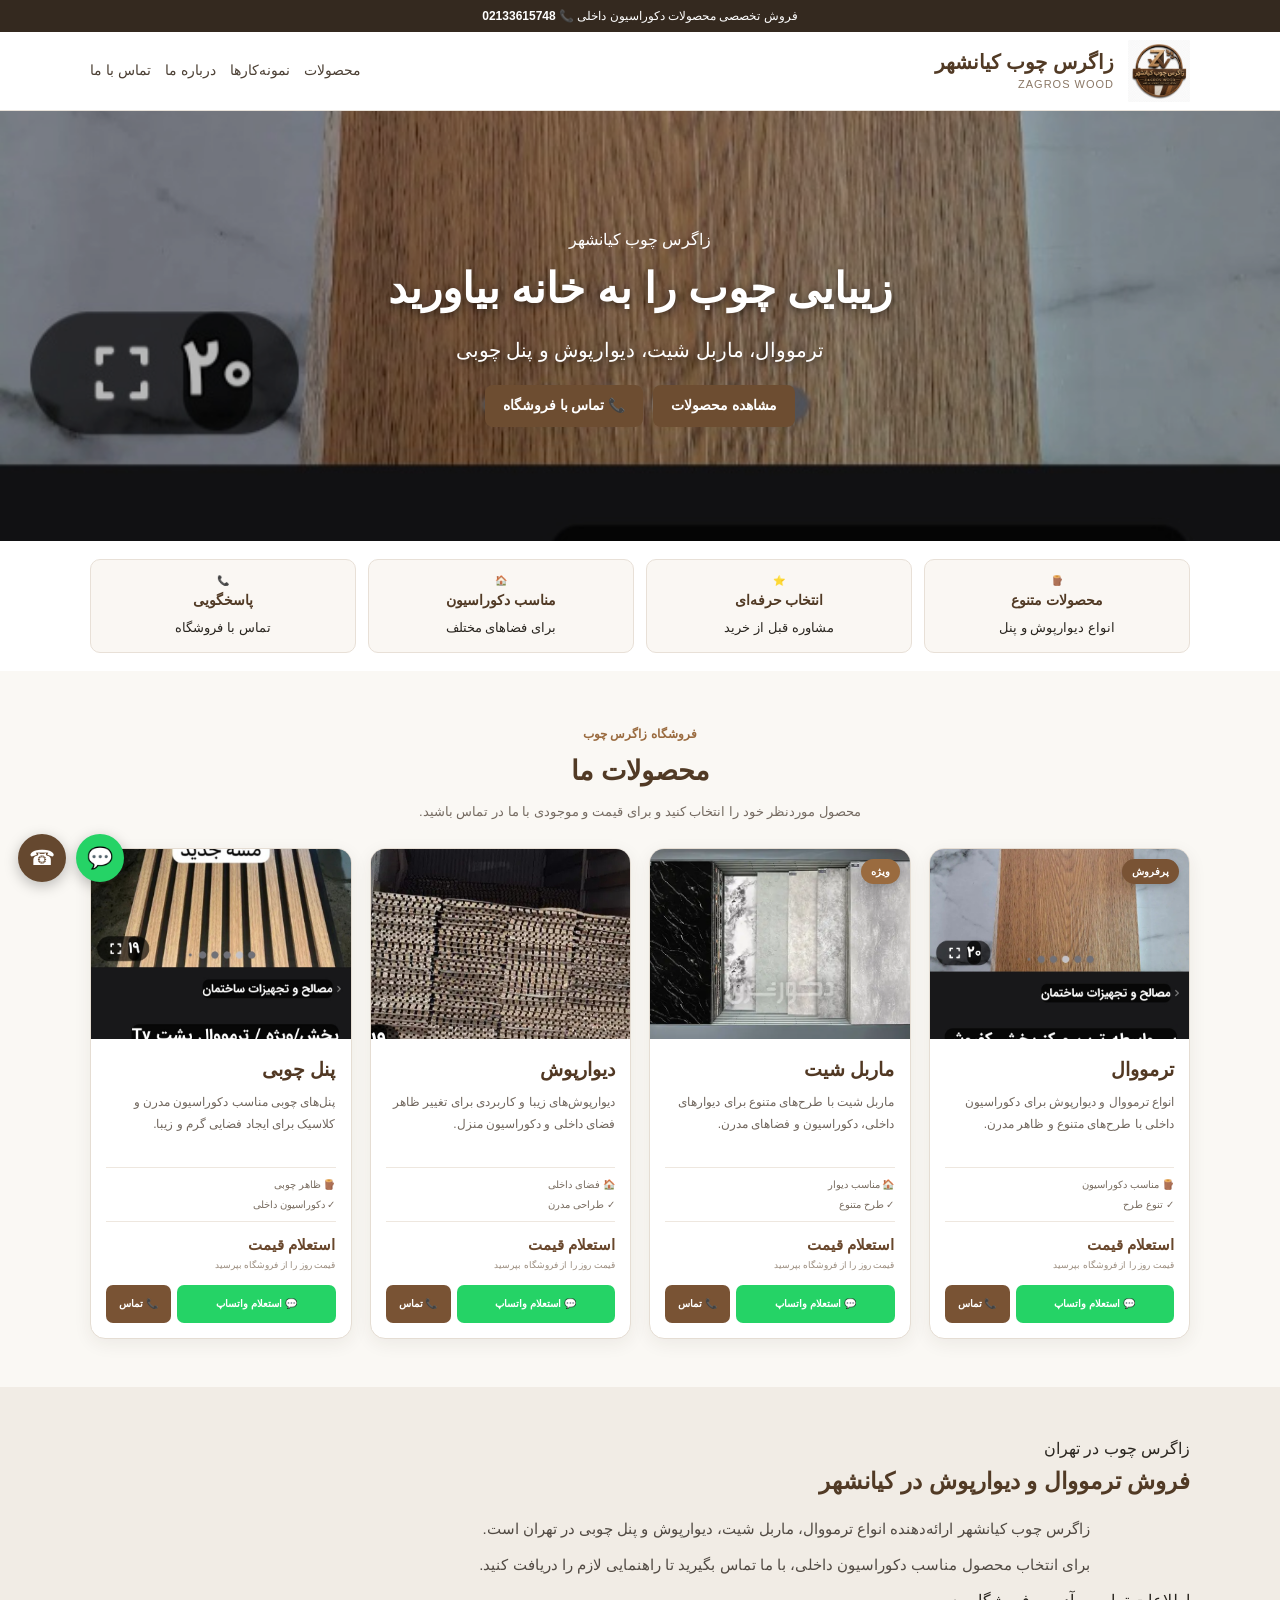
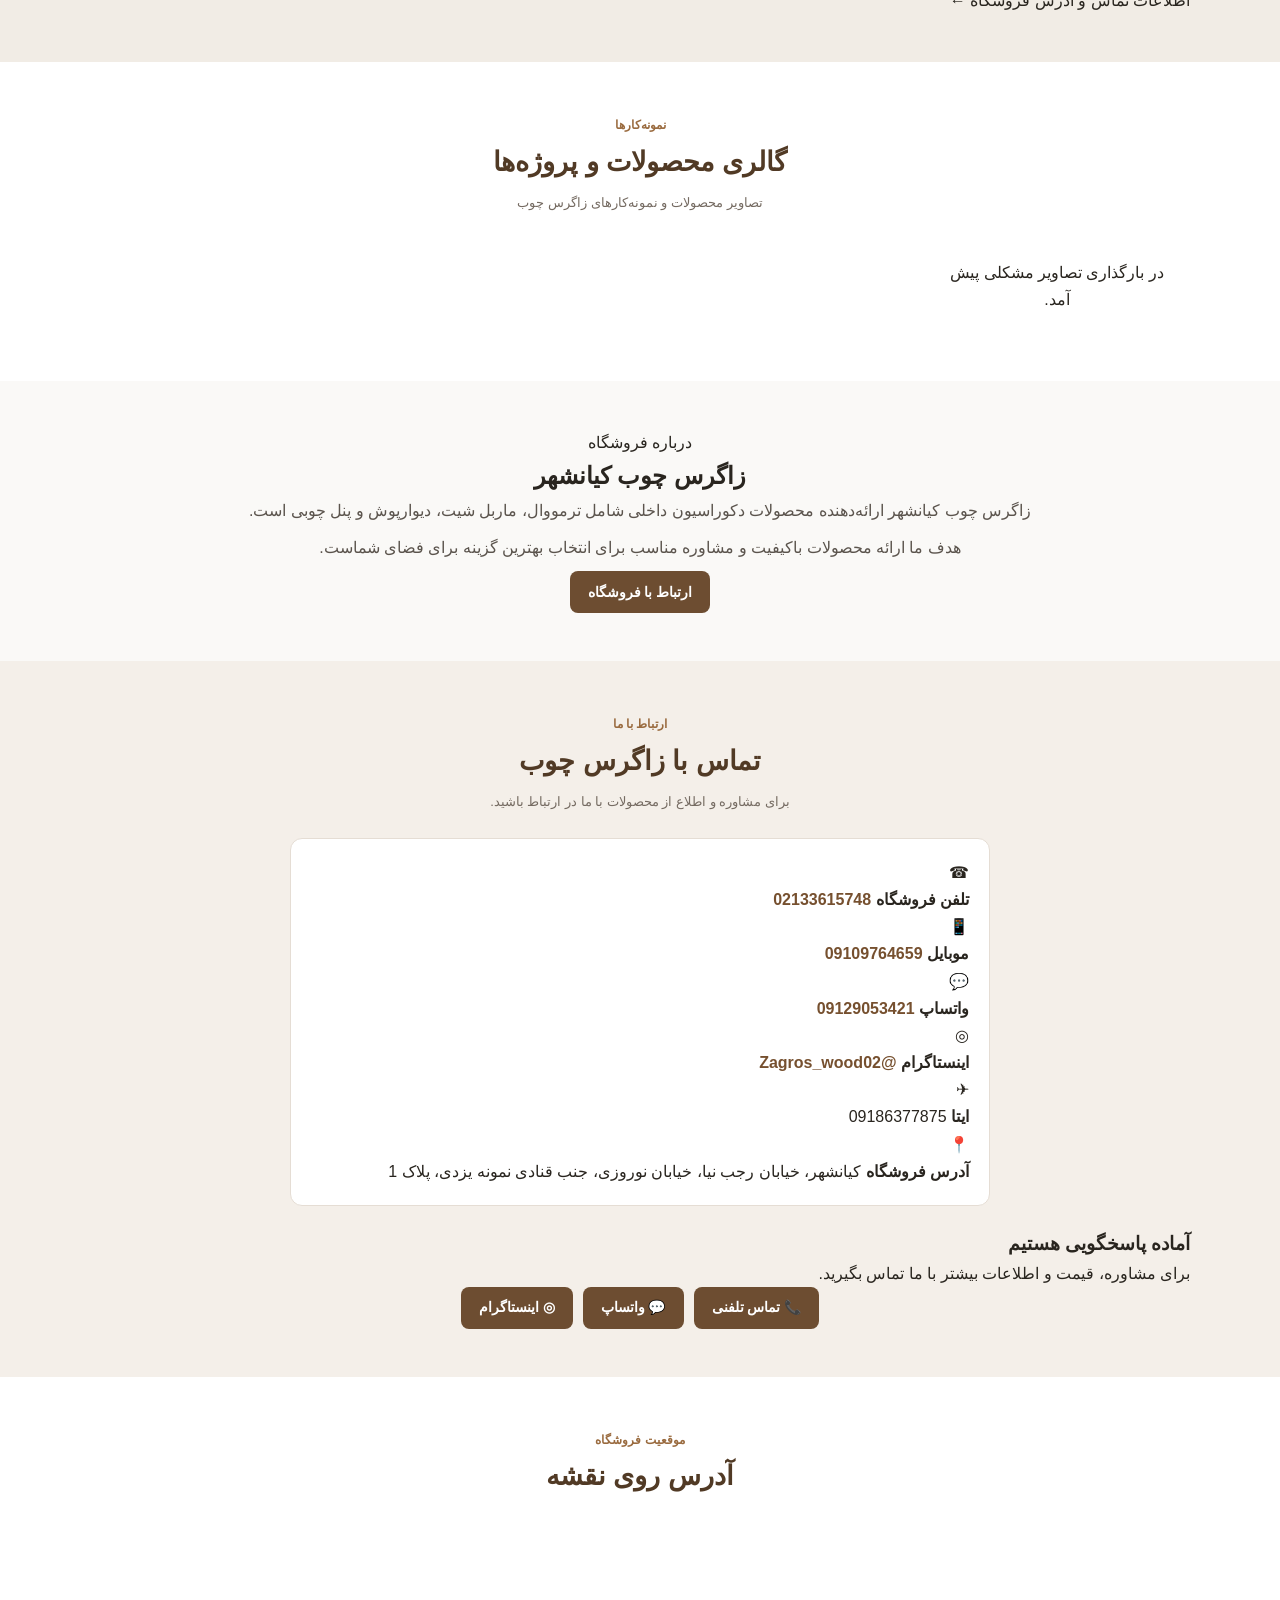
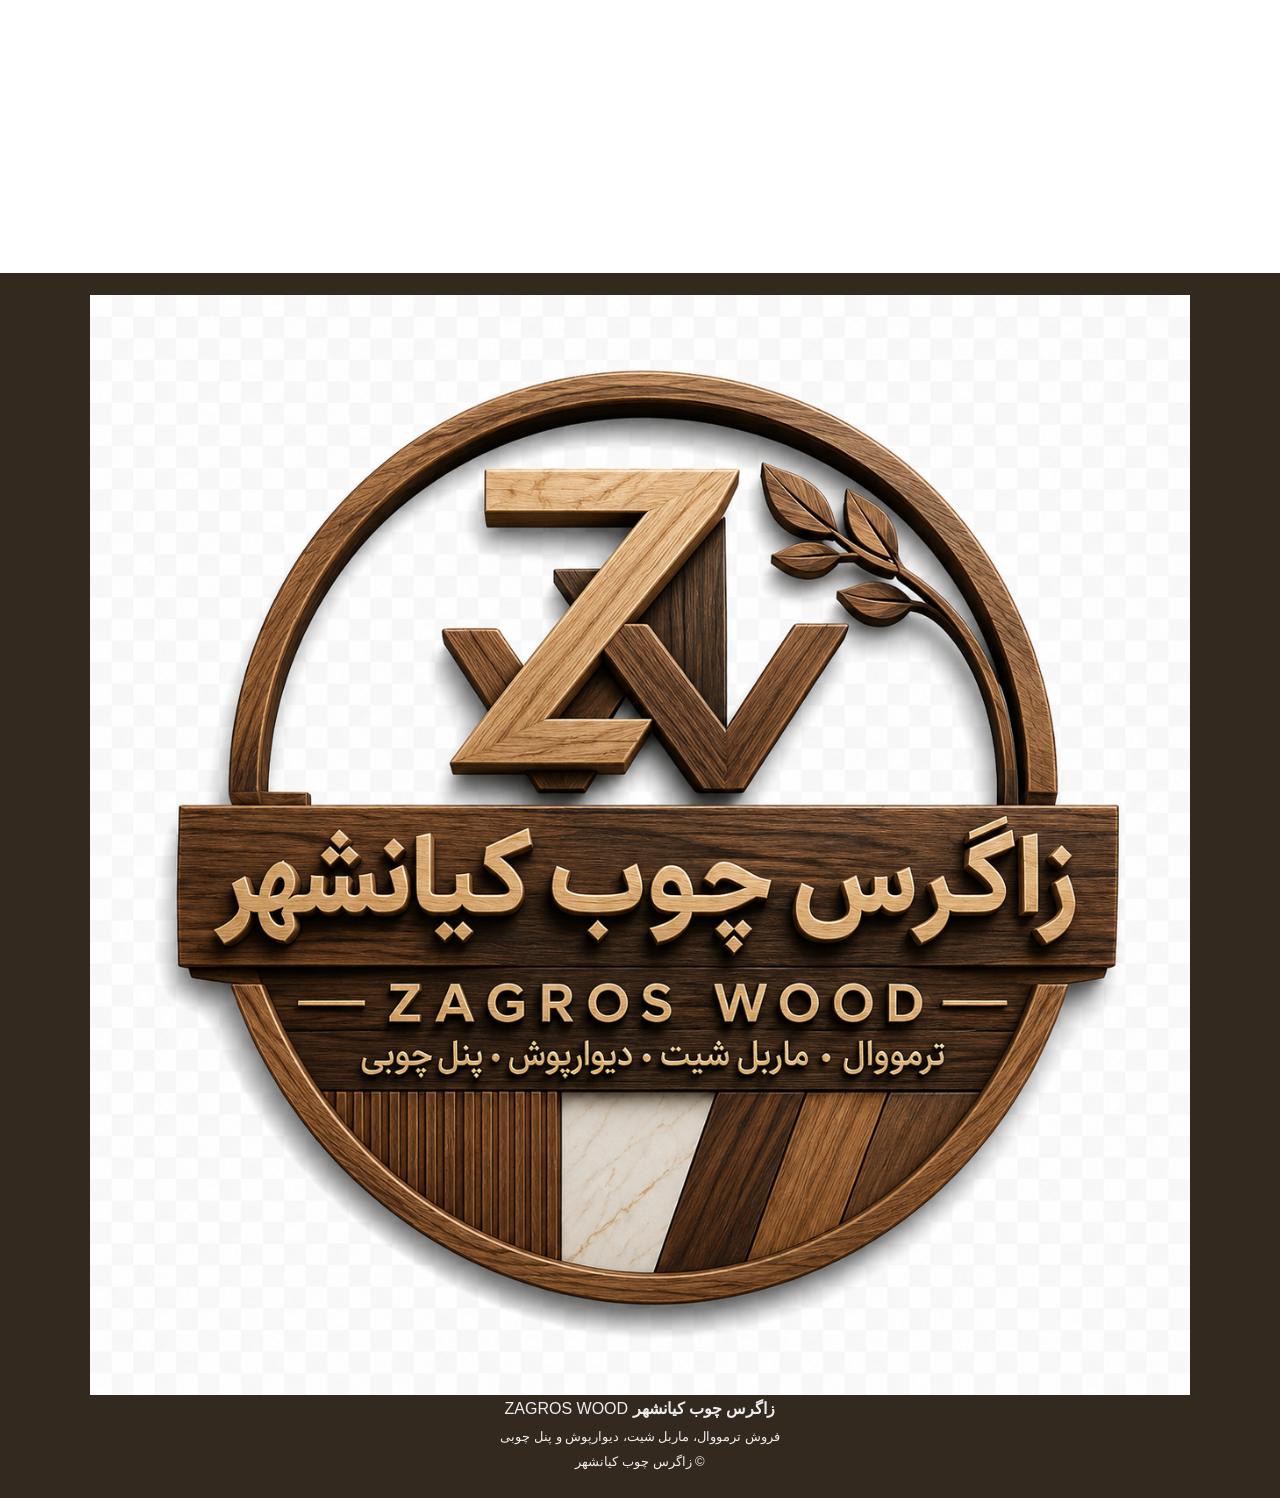
<file: index.html>
<!DOCTYPE html><html lang="fa" dir="rtl"><head>
<meta charset="UTF-8">
<meta name="viewport" content="width=device-width, initial-scale=1.0"><title>زاگرس چوب کیانشهر | فروش ترمووال، ماربل شیت و دیوارپوش</title><meta name="description" content="زاگرس چوب کیانشهر؛ فروش ترمووال، ماربل شیت، دیوارپوش و پنل چوبی در تهران همراه با مشاوره و اجرای دکوراسیون داخلی."><meta name="robots" content="index, follow"><link rel="canonical" href="https://al20251360-stack.github.io/zagroschoob/"><link rel="icon" type="image/png" href="images/logo.png"><link rel="stylesheet" href="style.css"><script type="application/ld+json">
{
 "@context":"https://schema.org",
 "@type":"LocalBusiness",
 "name":"زاگرس چوب کیانشهر",
 "image":"https://al20251360-stack.github.io/zagroschoob/images/logo.png",
 "url":"https://al20251360-stack.github.io/zagroschoob/",
 "telephone":"+982133615748",
 "address":{
   "@type":"PostalAddress",
   "streetAddress":"کیانشهر، خیابان رجب نیا، خیابان نوروزی، جنب قنادی نمونه یزدی، پلاک 1",
   "addressLocality":"تهران",
   "addressCountry":"IR"
 },
 "sameAs":[
   "https://instagram.com/zagros_wood02"
 ]
}
</script></head><body><header class="site-header"><div class="top-strip"><div class="container top-strip-inner"><span>فروش تخصصی محصولات دکوراسیون داخلی</span>

<a href="tel:02133615748">
📞 02133615748
</a></div></div><div class="container header-inner"><a href="#" class="logo-link" aria-label="زاگرس چوب کیانشهر"><img src="images/logo.png"
alt="لوگوی زاگرس چوب کیانشهر">

</a><div class="brand"><h1>زاگرس چوب کیانشهر</h1><p>ZAGROS WOOD</p></div><nav class="main-nav"><a href="#services">محصولات</a>

<a href="#gallery">نمونه‌کارها</a>

<a href="#about">درباره ما</a>

<a href="#contact">تماس با ما</a>

</nav></div></header><section class="hero"><div class="slider"><div class="slide active"><img src="images/Screenshot_۲۰۲۶۰۸۲۴_۰۹۱۸۲۷_Divar.jpg"
alt="ترمووال زاگرس چوب کیانشهر">

<div class="hero-content"><div class="hero-badge">
زاگرس چوب کیانشهر
</div><h2>
زیبایی چوب را به خانه بیاورید
</h2><p>
ترمووال، ماربل شیت، دیوارپوش و پنل چوبی
</p><div class="hero-buttons"><a class="btn btn-main"
href="#services">
مشاهده محصولات
</a>

<a class="btn btn-light"
href="tel:02133615748">
📞 تماس با فروشگاه
</a>

</div></div></div><div class="slide"><img src="images/Screenshot_۲۰۲۶۰۸۲۴_۰۹۱۷۴۹_Divar.jpg"
alt="دیوارپوش زاگرس چوب">

<div class="hero-content"><div class="hero-badge">
ZAGROS WOOD
</div><h2>
دکوراسیون متفاوت، انتخابی حرفه‌ای
</h2><p>
محصولات متنوع برای طراحی فضای داخلی
</p></div></div><div class="slide"><img src="images/Screenshot_۲۰۲۶۰۸۲۴_۰۹۱۷۵۴_Divar.jpg"
alt="پنل چوبی زاگرس چوب">

<div class="hero-content"><div class="hero-badge">
محصولات دکوراسیون داخلی
</div><h2>
فضای خود را زیباتر کنید
</h2><p>
مشاوره برای انتخاب محصول مناسب فضای شما
</p></div></div><div class="slide"><img src="images/Screenshot_۲۰۲۶۰۸۲۴_۰۹۱۷۵۹_Divar.jpg"
alt="نمونه کار زاگرس چوب">

<div class="hero-content"><div class="hero-badge">
نمونه‌کارهای زاگرس چوب
</div><h2>
کیفیت و زیبایی در کنار هم
</h2><p>
اجرای دکوراسیون با محصولات مدرن
</p></div></div></div></section><!-- چهار گزینه قابل کلیک --><section class="trust-section"><div class="container trust-grid"><a class="trust-item"
href="#services">

<span>🪵</span>

<strong>
محصولات متنوع
</strong><small>
انواع دیوارپوش و پنل
</small></a><a class="trust-item"
href="#contact">

<span>⭐</span>

<strong>
انتخاب حرفه‌ای
</strong><small>
مشاوره قبل از خرید
</small></a><a class="trust-item"
href="#gallery">

<span>🏠</span>

<strong>
مناسب دکوراسیون
</strong><small>
برای فضاهای مختلف
</small></a><a class="trust-item"
href="tel:02133615748">

<span>📞</span>

<strong>
پاسخگویی
</strong><small>
تماس با فروشگاه
</small></a></div></section><!-- محصولات فروشگاهی --><section id="services"
class="section products-section"><div class="container"><div class="section-heading"><span>
فروشگاه زاگرس چوب
</span><h2>
محصولات ما
</h2><p>
محصول موردنظر خود را انتخاب کنید و برای قیمت و موجودی با ما در تماس باشید.
</p></div><div class="shop-grid"><!-- ترمووال --><article class="shop-card"><div class="shop-image-box"><img
class="service-image"
src="images/Screenshot_۲۰۲۶۰۸۲۴_۰۹۱۸۲۷_Divar.jpg"
alt="ترمووال زاگرس چوب کیانشهر"
loading="lazy">

<span class="shop-badge popular">
پرفروش
</span></div><div class="shop-info"><h3>
ترمووال
</h3><p class="shop-description">
انواع ترمووال و دیوارپوش برای دکوراسیون داخلی
با طرح‌های متنوع و ظاهر مدرن.
</p><div class="shop-meta"><span>
🪵 مناسب دکوراسیون
</span><span>
✓ تنوع طرح
</span></div><div class="shop-price"><strong>
استعلام قیمت
</strong><small>
قیمت روز را از فروشگاه بپرسید
</small></div><div class="shop-actions"><a
class="shop-btn whatsapp"
href="https://wa.me/989129053421?text=سلام،%20قیمت%20ترمووال%20را%20می‌خواستم."
target="_blank"
rel="noopener">

💬 استعلام واتساپ

</a><a
class="shop-btn call"
href="tel:02133615748">

📞 تماس

</a></div></div></article><!-- ماربل شیت --><article class="shop-card"><div class="shop-image-box"><img
class="service-image"
src="images/marblesheet-stand.webp"
alt="ماربل شیت زاگرس چوب کیانشهر"
loading="lazy">

<span class="shop-badge special">
ویژه
</span></div><div class="shop-info"><h3>
ماربل شیت
</h3><p class="shop-description">
ماربل شیت با طرح‌های متنوع برای دیوارهای داخلی،
دکوراسیون و فضاهای مدرن.
</p><div class="shop-meta"><span>
🏠 مناسب دیوار
</span><span>
✓ طرح متنوع
</span></div><div class="shop-price"><strong>
استعلام قیمت
</strong><small>
قیمت روز را از فروشگاه بپرسید
</small></div><div class="shop-actions"><a
class="shop-btn whatsapp"
href="https://wa.me/989129053421?text=سلام،%20قیمت%20ماربل%20شیت%20را%20می‌خواستم."
target="_blank"
rel="noopener">

💬 استعلام واتساپ

</a><a
class="shop-btn call"
href="tel:02133615748">

📞 تماس

</a></div></div></article><!-- دیوارپوش --><article class="shop-card"><div class="shop-image-box"><img
class="service-image"
src="images/Screenshot_۲۰۲۶۰۸۲۴_۰۹۱۷۴۹_Divar.jpg"
alt="دیوارپوش زاگرس چوب کیانشهر"
loading="lazy">

</div><div class="shop-info"><h3>
دیوارپوش
</h3><p class="shop-description">
دیوارپوش‌های زیبا و کاربردی برای تغییر ظاهر
فضای داخلی و دکوراسیون منزل.
</p><div class="shop-meta"><span>
🏠 فضای داخلی
</span><span>
✓ طراحی مدرن
</span></div><div class="shop-price"><strong>
استعلام قیمت
</strong><small>
قیمت روز را از فروشگاه بپرسید
</small></div><div class="shop-actions"><a
class="shop-btn whatsapp"
href="https://wa.me/989129053421?text=سلام،%20قیمت%20دیوارپوش%20را%20می‌خواستم."
target="_blank"
rel="noopener">

💬 استعلام واتساپ

</a><a
class="shop-btn call"
href="tel:02133615748">

📞 تماس

</a></div></div></article><!-- پنل چوبی --><article class="shop-card"><div class="shop-image-box"><img
class="service-image"
src="images/Screenshot_۲۰۲۶۰۸۲۴_۰۹۱۷۵۴_Divar.jpg"
alt="پنل چوبی زاگرس چوب کیانشهر"
loading="lazy">

</div><div class="shop-info"><h3>
پنل چوبی
</h3><p class="shop-description">
پنل‌های چوبی مناسب دکوراسیون مدرن و کلاسیک
برای ایجاد فضایی گرم و زیبا.
</p><div class="shop-meta"><span>
🪵 ظاهر چوبی
</span><span>
✓ دکوراسیون داخلی
</span></div><div class="shop-price"><strong>
استعلام قیمت
</strong><small>
قیمت روز را از فروشگاه بپرسید
</small></div><div class="shop-actions"><a
class="shop-btn whatsapp"
href="https://wa.me/989129053421?text=سلام،%20قیمت%20پنل%20چوبی%20را%20می‌خواستم."
target="_blank"
rel="noopener">

💬 استعلام واتساپ

</a><a
class="shop-btn call"
href="tel:02133615748">

📞 تماس

</a></div></div></article></div></div></section><section class="seo-text section"><div class="container"><div class="seo-box"><span class="mini-title">
زاگرس چوب در تهران
</span><h2>
فروش ترمووال و دیوارپوش در کیانشهر
</h2><p>
زاگرس چوب کیانشهر ارائه‌دهنده انواع ترمووال،
ماربل شیت، دیوارپوش و پنل چوبی در تهران است.
</p><p>
برای انتخاب محصول مناسب دکوراسیون داخلی،
با ما تماس بگیرید تا راهنمایی لازم را دریافت کنید.
</p><a href="#contact"
class="text-btn">
اطلاعات تماس و آدرس فروشگاه ←
</a>

</div></div></section><section id="gallery"
class="section gallery"><div class="container"><div class="section-heading"><span>
نمونه‌کارها
</span><h2>
گالری محصولات و پروژه‌ها
</h2><p>
تصاویر محصولات و نمونه‌کارهای زاگرس چوب
</p></div><div class="gallery-grid"><p style="text-align:center;width:100%;">
در حال بارگذاری تصاویر...
</p></div></div></section><section id="about"
class="section about"><div class="container"><div class="about-box"><div class="about-content"><span class="mini-title">
درباره فروشگاه
</span><h2>
زاگرس چوب کیانشهر
</h2><p>
زاگرس چوب کیانشهر ارائه‌دهنده محصولات دکوراسیون داخلی
شامل ترمووال، ماربل شیت، دیوارپوش و پنل چوبی است.
</p><p>
هدف ما ارائه محصولات باکیفیت و مشاوره مناسب
برای انتخاب بهترین گزینه برای فضای شماست.
</p><a href="#contact"
class="btn btn-main">
ارتباط با فروشگاه
</a>

</div></div></div></section><section id="contact"
class="section contact"><div class="container"><div class="section-heading"><span>
ارتباط با ما
</span><h2>
تماس با زاگرس چوب
</h2><p>
برای مشاوره و اطلاع از محصولات با ما در ارتباط باشید.
</p></div><div class="contact-layout"><div class="contact-info"><div class="contact-row"><span class="contact-icon">
☎
</span><div><strong>
تلفن فروشگاه
</strong><a href="tel:02133615748">
02133615748
</a></div></div><div class="contact-row"><span class="contact-icon">
📱
</span><div><strong>
موبایل
</strong><a href="tel:09109764659">
09109764659
</a></div></div><div class="contact-row"><span class="contact-icon">
💬
</span><div><strong>
واتساپ
</strong><a href="https://wa.me/989129053421"
target="_blank"
rel="noopener">
09129053421
</a>

</div></div><div class="contact-row"><span class="contact-icon">
◎
</span><div><strong>
اینستاگرام
</strong><a href="https://instagram.com/zagros_wood02"
target="_blank"
rel="noopener">
@Zagros_wood02
</a>

</div></div><div class="contact-row"><span class="contact-icon">
✈
</span><div><strong>
ایتا
</strong><span>
09186377875
</span></div></div><div class="address-row"><span class="contact-icon">
📍
</span><div><strong>
آدرس فروشگاه
</strong><span>
کیانشهر، خیابان رجب نیا، خیابان نوروزی،
جنب قنادی نمونه یزدی، پلاک 1
</span></div></div></div><div class="contact-action"><h3>
آماده پاسخگویی هستیم
</h3><p>
برای مشاوره، قیمت و اطلاعات بیشتر با ما تماس بگیرید.
</p><div class="contact-buttons"><a class="btn btn-main"
href="tel:02133615748">
📞 تماس تلفنی
</a>

<a class="btn whatsapp-btn"
href="https://wa.me/989129053421"
target="_blank"
rel="noopener">
💬 واتساپ
</a>

<a class="btn instagram-btn"
href="https://instagram.com/zagros_wood02"
target="_blank"
rel="noopener">
◎ اینستاگرام
</a>

</div></div></div></div></section><section class="section map-section"><div class="container"><div class="section-heading"><span>
موقعیت فروشگاه
</span><h2>
آدرس روی نقشه
</h2></div><iframe
src="https://www.google.com/maps?q=PCC6%2BVFX%20Tehran%2C%20Iran&output=embed"
loading="lazy"
allowfullscreen
referrerpolicy="no-referrer-when-downgrade">
</iframe></div></section><footer class="site-footer"><div class="container"><div class="footer-brand"><img src="images/logo.png"
alt="زاگرس چوب">

<div><strong>
زاگرس چوب کیانشهر
</strong><span>
ZAGROS WOOD
</span></div></div><p>
فروش ترمووال، ماربل شیت، دیوارپوش و پنل چوبی
</p><p class="copyright">
© زاگرس چوب کیانشهر
</p></div></footer><a class="floating-call"
href="tel:02133615748"
aria-label="تماس تلفنی">
☎
</a>

<a class="floating-whatsapp"
href="https://wa.me/989129053421"
target="_blank"
rel="noopener"
aria-label="واتساپ">
💬
</a>

<script src="script.js"></script></body></html>
</file>
<file: style.css>
* {
    margin: 0;
    padding: 0;
    box-sizing: border-box;
}

html {
    scroll-behavior: smooth;
}

body {
    font-family: Tahoma, Arial, sans-serif;
    direction: rtl;
    background: #faf9f7;
    color: #29251f;
    line-height: 1.7;
    overflow-x: hidden;
}

img {
    max-width: 100%;
    display: block;
}

a {
    color: inherit;
    text-decoration: none;
}

button {
    font-family: inherit;
}

.container {
    width: min(1100px, 92%);
    margin: 0 auto;
}


/* =========================
   نوار بالایی
========================= */

.top-strip {
    background: #34291f;
    color: #fff;
    text-align: center;
    padding: 6px 10px;
    font-size: 12px;
}

.top-strip a {
    color: #fff;
    font-weight: bold;
}


/* =========================
   هدر
========================= */

.site-header {
    background: #fff;
    border-bottom: 1px solid #e8e2da;
    position: sticky;
    top: 0;
    z-index: 1000;
}

.header-inner {
    min-height: 78px;
    display: flex;
    align-items: center;
    gap: 14px;
}

.logo-link {
    flex-shrink: 0;
    display: block;
}

.logo-link img {
    width: 62px;
    height: 62px;
    object-fit: contain;
    cursor: zoom-in;
}

.brand {
    flex: 1;
}

.brand h1 {
    font-size: 20px;
    line-height: 1.3;
    color: #513a25;
}

.brand p {
    font-size: 11px;
    color: #8a7765;
    letter-spacing: 1px;
}

.main-nav {
    display: flex;
    align-items: center;
    gap: 14px;
}

.main-nav a {
    font-size: 14px;
    color: #4c4035;
    transition: .2s;
}

.main-nav a:hover {
    color: #9a6b3f;
}


/* =========================
   اسلایدر
========================= */

.hero {
    width: 100%;
    background: #eee8df;
}

.slider {
    position: relative;
    width: 100%;
    height: 430px;
    overflow: hidden;
}

.slide {
    position: absolute;
    inset: 0;
    opacity: 0;
    visibility: hidden;
    transition: opacity .5s ease;
}

.slide.active {
    opacity: 1;
    visibility: visible;
}

.slide > img {
    width: 100%;
    height: 100%;
    object-fit: cover;
}

.hero-content {
    position: absolute;
    inset: 0;
    display: flex;
    flex-direction: column;
    align-items: center;
    justify-content: center;
    text-align: center;
    padding: 20px;
    background: rgba(0, 0, 0, .28);
    color: #fff;
}

.hero-content h2 {
    font-size: clamp(25px, 4vw, 42px);
    margin-bottom: 8px;
    text-shadow: 0 2px 8px rgba(0, 0, 0, .5);
}

.hero-content p {
    font-size: clamp(15px, 2vw, 20px);
    margin-bottom: 18px;
    text-shadow: 0 2px 6px rgba(0, 0, 0, .5);
}

.hero-buttons {
    display: flex;
    gap: 10px;
    flex-wrap: wrap;
    justify-content: center;
}


/* =========================
   دکمه عمومی
========================= */

.btn {
    display: inline-flex;
    align-items: center;
    justify-content: center;
    min-height: 42px;
    padding: 8px 18px;
    border-radius: 8px;
    background: #6d4d31;
    color: #fff;
    font-size: 14px;
    font-weight: bold;
    transition: .2s;
}

.btn:hover {
    background: #503820;
    transform: translateY(-2px);
}


/* =========================
   بخش‌ها
========================= */

.section {
    padding: 48px 0;
}

.section-title {
    text-align: center;
    font-size: 25px;
    color: #513a25;
    margin-bottom: 28px;
}

.section-heading {
    text-align: center;
    margin-bottom: 25px;
}

.section-heading span {
    display: inline-block;
    color: #9a6b3f;
    font-size: 12px;
    font-weight: bold;
    margin-bottom: 4px;
}

.section-heading h2 {
    color: #513a25;
    font-size: 27px;
    margin-bottom: 6px;
}

.section-heading p {
    color: #756b62;
    font-size: 13px;
}


/* =========================
   مزایا
========================= */

.trust-section {
    background: #fff;
    padding: 18px 0;
}

.trust-grid {
    display: grid;
    grid-template-columns: repeat(4, 1fr);
    gap: 12px;
}

.trust-item {
    display: block;
    text-align: center;
    background: #faf7f3;
    border: 1px solid #e8e0d7;
    border-radius: 10px;
    padding: 12px 8px;
    transition: .2s;
}

.trust-item:hover {
    transform: translateY(-3px);
    box-shadow: 0 7px 18px rgba(60, 42, 26, .10);
}

.trust-item strong {
    display: block;
    color: #513a25;
    font-size: 14px;
}

.trust-item span {
    display: block;
    color: #8a7b6d;
    font-size: 10px;
}


/* =========================
   خدمات
========================= */

.services-grid {
    display: grid;
    grid-template-columns: repeat(4, 1fr);
    gap: 18px;
}

.service-card {
    background: #fff;
    border: 1px solid #e8e0d7;
    border-radius: 12px;
    overflow: hidden;
    box-shadow: 0 4px 14px rgba(65, 48, 34, .07);
}

.service-image {
    width: 100%;
    height: 175px;
    object-fit: cover;
    cursor: zoom-in;
}

.service-content {
    padding: 14px;
}

.service-content h3 {
    color: #5c4129;
    font-size: 18px;
    margin-bottom: 5px;
}

.service-content p {
    font-size: 13px;
    color: #665d55;
}


/* =========================
   فروشگاه محصولات
========================= */

.products-section {
    background: #faf8f4;
}

.shop-grid {
    display: grid;
    grid-template-columns: repeat(4, 1fr);
    gap: 18px;
}

.shop-card {
    background: #fff;
    border: 1px solid #e5ddd3;
    border-radius: 15px;
    overflow: hidden;
    box-shadow: 0 5px 18px rgba(60, 42, 26, .07);
    transition: transform .25s ease, box-shadow .25s ease;
    cursor: pointer;
}

.shop-card:hover {
    transform: translateY(-5px);
    box-shadow: 0 14px 30px rgba(60, 42, 26, .14);
}

.shop-image-box {
    position: relative;
    background: #f1ece6;
    overflow: hidden;
}

.shop-image-box .service-image {
    width: 100%;
    height: 190px;
    object-fit: cover;
    cursor: zoom-in;
    transition: transform .35s ease;
}

.shop-card:hover .service-image {
    transform: scale(1.04);
}

.shop-badge {
    position: absolute;
    top: 10px;
    right: 10px;
    padding: 4px 10px;
    border-radius: 20px;
    color: #fff;
    font-size: 10px;
    font-weight: bold;
    box-shadow: 0 3px 8px rgba(0, 0, 0, .18);
}

.shop-badge.popular {
    background: #795334;
}

.shop-badge.special {
    background: #9a6b3f;
}

.shop-info {
    padding: 15px;
}

.shop-info h3 {
    color: #513823;
    font-size: 19px;
    margin-bottom: 6px;
}

.shop-description {
    color: #70665d;
    font-size: 12px;
    line-height: 1.8;
    min-height: 65px;
}

.shop-meta {
    display: flex;
    flex-direction: column;
    gap: 3px;
    margin: 10px 0;
    padding: 8px 0;
    border-top: 1px solid #eee7df;
    border-bottom: 1px solid #eee7df;
}

.shop-meta span {
    color: #796d61;
    font-size: 10px;
}

.shop-price {
    display: flex;
    flex-direction: column;
    margin-bottom: 12px;
}

.shop-price strong {
    color: #69472c;
    font-size: 15px;
}

.shop-price small {
    color: #9a8c7e;
    font-size: 9px;
}

.shop-actions {
    display: grid;
    grid-template-columns: 1fr 65px;
    gap: 6px;
}

.shop-btn {
    min-height: 38px;
    border-radius: 7px;
    display: flex;
    align-items: center;
    justify-content: center;
    font-size: 10px;
    font-weight: bold;
    transition: .2s;
}

.shop-btn:hover {
    transform: translateY(-2px);
}

.shop-btn.whatsapp {
    background: #25d366;
    color: #fff;
}

.shop-btn.call {
    background: #795334;
    color: #fff;
}


/* =========================
   متن سئو
========================= */

.seo-text {
    background: #f1ece5;
}

.seo-text h2 {
    font-size: 23px;
    color: #513a25;
    margin-bottom: 15px;
}

.seo-text p {
    max-width: 900px;
    margin: 0 auto 10px;
    font-size: 15px;
    color: #514a43;
}


/* =========================
   درباره ما
========================= */

.about-content {
    max-width: 850px;
    margin: 0 auto;
    text-align: center;
}

.about-content p {
    margin-bottom: 10px;
    color: #5b544d;
}


/* =========================
   گالری
========================= */

.gallery {
    background: #fff;
}

.gallery-grid {
    display: grid;
    grid-template-columns: repeat(4, 1fr);
    gap: 12px;
}

.gallery-grid picture {
    display: block;
    width: 100%;
    height: 160px;
    overflow: hidden;
    border-radius: 10px;
    background: #f3eee8;
}

.gallery-grid picture img {
    width: 100%;
    height: 100%;
    object-fit: contain;
    border-radius: 10px;
    cursor: zoom-in;
    transition: transform .2s ease;
}

.gallery-grid picture img:hover {
    transform: scale(1.03);
}

.gallery-error {
    text-align: center;
    width: 100%;
    padding: 20px;
}


/* =========================
   تماس
========================= */

.contact {
    background: #f4efe9;
}

.contact-info {
    max-width: 700px;
    margin: 0 auto 22px;
    background: #fff;
    padding: 20px;
    border-radius: 12px;
    border: 1px solid #e5ddd4;
}

.contact-info p {
    padding: 7px 0;
    border-bottom: 1px solid #eee8e1;
    font-size: 14px;
}

.contact-info p:last-child {
    border-bottom: none;
}

.contact-info a {
    color: #76502f;
    font-weight: bold;
}

.contact-buttons {
    display: flex;
    justify-content: center;
    align-items: center;
    flex-wrap: wrap;
    gap: 10px;
}


/* =========================
   نقشه
========================= */

.map-section {
    background: #fff;
}

.map-section iframe {
    display: block;
    width: 100%;
    height: 300px;
    border: 0;
    border-radius: 12px;
}


/* =========================
   فوتر
========================= */

.site-footer {
    background: #34291f;
    color: #eee;
    text-align: center;
    padding: 22px 15px;
}

.site-footer p {
    font-size: 13px;
    margin: 3px 0;
}


/* =========================
   دکمه‌های شناور
========================= */

.floating-call,
.floating-whatsapp {
    position: fixed;
    bottom: 18px;
    width: 48px;
    height: 48px;
    border-radius: 50%;
    display: flex;
    align-items: center;
    justify-content: center;
    color: #fff;
    font-size: 21px;
    z-index: 5000;
    box-shadow: 0 4px 14px rgba(0, 0, 0, .25);
}

.floating-call {
    left: 18px;
    background: #65482f;
}

.floating-whatsapp {
    left: 76px;
    background: #25D366;
}


/* ==================================================
   پنجره بزرگنمایی
================================================== */

.image-lightbox {
    position: fixed;
    inset: 0;
    width: 100%;
    height: 100%;
    background: rgba(0, 0, 0, .96);
    z-index: 99999;

    display: flex;
    flex-direction: column;
    align-items: center;
    justify-content: center;

    padding: 55px 10px 20px;

    overflow-y: auto;
    overflow-x: hidden;

    animation: lightboxFade .2s ease;
}

@keyframes lightboxFade {
    from {
        opacity: 0;
    }

    to {
        opacity: 1;
    }
}


/* =========================
   عکس معمولی بزرگ
========================= */

.image-lightbox .lightbox-main-image {
    display: block;

    width: auto !important;
    height: auto !important;

    max-width: 96vw !important;
    max-height: 78vh !important;

    object-fit: contain !important;

    border-radius: 7px;

    box-shadow:
        0 8px 40px rgba(0, 0, 0, .75);
}


/* =========================
   توضیحات معمولی
========================= */

.lightbox-info {
    width: min(800px, 94vw);

    text-align: center;

    margin-top: 12px;

    padding: 7px 15px;

    color: #fff;
}

.lightbox-info h3 {
    color: #fff;

    font-size: 22px;

    font-weight: bold;

    margin-bottom: 4px;

    text-shadow:
        0 2px 5px rgba(0, 0, 0, .7);
}

.lightbox-info p {
    color: #eee;

    font-size: 15px;

    line-height: 1.7;
}


/* ==================================================
   ⭐ پنجره مخصوص محصولات فروشگاه
================================================== */

.product-lightbox {
    width: min(900px, 94vw);

    background: #fff;

    border-radius: 18px;

    overflow: hidden;

    display: grid;

    grid-template-columns: 1fr 1fr;

    direction: rtl;

    box-shadow:
        0 20px 70px rgba(0, 0, 0, .55);

    animation:
        productOpen .25s ease;
}

@keyframes productOpen {

    from {
        opacity: 0;
        transform: scale(.92);
    }

    to {
        opacity: 1;
        transform: scale(1);
    }
}


/* =========================
   عکس محصول بزرگ
========================= */

.product-lightbox-image {
    min-height: 430px;

    background: #f2eee9;

    display: flex;

    align-items: center;

    justify-content: center;

    padding: 20px;
}

.product-lightbox-image img {
    width: 100%;
    height: 100%;

    max-height: 500px;

    object-fit: contain;

    border-radius: 10px;
}


/* =========================
   اطلاعات محصول
========================= */

.product-lightbox-content {
    padding: 32px 28px;

    display: flex;

    flex-direction: column;

    justify-content: center;
}

.product-lightbox-content h2 {
    color: #513823;

    font-size: 28px;

    margin-bottom: 12px;
}

.product-lightbox-description {
    color: #665d55;

    font-size: 15px;

    line-height: 2;

    margin-bottom: 18px;
}


/* =========================
   مشخصات محصول
========================= */

.product-lightbox-meta {
    padding: 12px 0;

    margin-bottom: 15px;

    border-top: 1px solid #eee7df;

    border-bottom: 1px solid #eee7df;

    display: flex;

    flex-direction: column;

    gap: 5px;
}

.product-lightbox-meta span {
    color: #796d61;

    font-size: 13px;
}


/* =========================
   قیمت
========================= */

.product-lightbox-price {
    margin-bottom: 20px;

    display: flex;

    flex-direction: column;
}

.product-lightbox-price strong {
    color: #69472c;

    font-size: 20px;
}

.product-lightbox-price small {
    color: #9a8c7e;

    font-size: 11px;
}


/* =========================
   دکمه‌های محصول بزرگ
========================= */

.product-lightbox-buttons {
    display: grid;

    grid-template-columns: 1fr 110px;

    gap: 8px;
}

.product-big-btn {
    min-height: 46px;

    border-radius: 9px;

    display: flex;

    align-items: center;

    justify-content: center;

    font-size: 13px;

    font-weight: bold;

    transition: .2s;
}

.product-big-btn:hover {
    transform: translateY(-2px);
}

.product-big-btn.whatsapp {
    background: #25d366;

    color: #fff;
}

.product-big-btn.call {
    background: #795334;

    color: #fff;
}


/* =========================
   دکمه بستن
========================= */

.lightbox-close {
    position: absolute;

    top: 10px;

    right: 15px;

    width: 48px;

    height: 48px;

    border: none;

    border-radius: 50%;

    background: #fff;

    color: #222;

    font-size: 34px;

    line-height: 44px;

    cursor: pointer;

    z-index: 100000;

    box-shadow:
        0 3px 15px rgba(0, 0, 0, .4);

    transition: .2s;
}

.lightbox-close:hover {
    transform: rotate(90deg) scale(1.05);

    background: #f1eee9;
}


/* =========================
   تبلت
========================= */

@media (max-width: 900px) {

    .services-grid {
        grid-template-columns: repeat(2, 1fr);
    }

    .shop-grid {
        grid-template-columns: repeat(2, 1fr);

        gap: 13px;
    }

    .gallery-grid {
        grid-template-columns: repeat(3, 1fr);
    }

    .trust-grid {
        grid-template-columns: repeat(4, 1fr);

        gap: 7px;
    }

    .slider {
        height: 330px;
    }

    .main-nav {
        gap: 9px;
    }

    .main-nav a {
        font-size: 13px;
    }


    /* محصول بزرگ در تبلت */

    .product-lightbox {
        width: min(700px, 94vw);

        grid-template-columns: 1fr;
    }

    .product-lightbox-image {
        min-height: 300px;

        max-height: 360px;
    }

    .product-lightbox-image img {
        max-height: 330px;
    }

    .product-lightbox-content {
        padding: 22px;
    }

    .product-lightbox-content h2 {
        font-size: 24px;
    }
}


/* =========================
   موبایل
========================= */

@media (max-width: 600px) {

    .container {
        width: 94%;
    }

    .top-strip {
        font-size: 10px;

        padding: 5px;
    }

    .header-inner {
        min-height: 64px;

        gap: 8px;
    }

    .logo-link img {
        width: 48px;

        height: 48px;
    }

    .brand h1 {
        font-size: 16px;
    }

    .brand p {
        font-size: 9px;
    }

    .main-nav {
        gap: 7px;
    }

    .main-nav a {
        font-size: 11px;
    }

    .slider {
        height: 210px;
    }

    .hero-content {
        padding: 12px;
    }

    .hero-content h2 {
        font-size: 23px;

        margin-bottom: 4px;
    }

    .hero-content p {
        font-size: 13px;

        margin-bottom: 10px;
    }

    .btn {
        min-height: 38px;

        padding: 6px 13px;

        font-size: 12px;
    }

    .section {
        padding: 30px 0;
    }

    .section-title {
        font-size: 20px;

        margin-bottom: 18px;
    }

    .section-heading {
        margin-bottom: 16px;
    }

    .section-heading h2 {
        font-size: 21px;
    }

    .section-heading p {
        font-size: 10px;

        line-height: 1.7;
    }


    /* مزایا */

    .trust-section {
        padding: 10px 0;
    }

    .trust-grid {
        grid-template-columns: repeat(4, 1fr);

        gap: 4px;
    }

    .trust-item {
        padding: 7px 3px;

        border-radius: 7px;
    }

    .trust-item strong {
        font-size: 9px;
    }

    .trust-item span {
        font-size: 7px;
    }


    /* خدمات */

    .services-grid {
        grid-template-columns: repeat(2, 1fr);

        gap: 10px;
    }

    .service-image {
        height: 115px;
    }

    .service-content {
        padding: 9px;
    }

    .service-content h3 {
        font-size: 15px;
    }

    .service-content p {
        font-size: 11px;

        line-height: 1.55;
    }


    /* فروشگاه */

    .shop-grid {
        grid-template-columns: repeat(2, 1fr);

        gap: 9px;
    }

    .shop-card {
        border-radius: 11px;
    }

    .shop-image-box .service-image {
        height: 115px;
    }

    .shop-info {
        padding: 9px;
    }

    .shop-info h3 {
        font-size: 14px;

        margin-bottom: 3px;
    }

    .shop-description {
        font-size: 9px;

        line-height: 1.55;

        min-height: 55px;
    }

    .shop-meta {
        margin: 6px 0;

        padding: 6px 0;
    }

    .shop-meta span {
        font-size: 8px;
    }

    .shop-price {
        margin-bottom: 7px;
    }

    .shop-price strong {
        font-size: 11px;
    }

    .shop-price small {
        font-size: 7px;
    }

    .shop-actions {
        grid-template-columns: 1fr 48px;

        gap: 4px;
    }

    .shop-btn {
        min-height: 32px;

        font-size: 8px;

        border-radius: 6px;
    }

    .shop-badge {
        top: 6px;

        right: 6px;

        font-size: 8px;

        padding: 2px 6px;
    }


    /* سئو */

    .seo-text h2 {
        font-size: 19px;
    }

    .seo-text p {
        font-size: 13px;

        line-height: 1.8;
    }


    /* گالری */

    .gallery-grid {
        grid-template-columns: repeat(2, 1fr);

        gap: 8px;
    }

    .gallery-grid picture {
        height: 130px;

        border-radius: 8px;
    }


    /* تماس */

    .contact-info {
        padding: 13px;
    }

    .contact-info p {
        font-size: 12px;

        line-height: 1.8;
    }


    /* نقشه */

    .map-section iframe {
        height: 210px;

        border-radius: 9px;
    }


    /* فوتر */

    .site-footer {
        padding: 17px 10px;
    }

    .site-footer p {
        font-size: 11px;
    }


    /* دکمه‌های شناور */

    .floating-call,
    .floating-whatsapp {
        width: 44px;

        height: 44px;

        bottom: 13px;

        font-size: 19px;
    }

    .floating-call {
        left: 13px;
    }

    .floating-whatsapp {
        left: 64px;
    }


    /* =========================
       پنجره معمولی موبایل
    ========================= */

    .image-lightbox {
        padding: 58px 5px 12px;
    }

    .image-lightbox .lightbox-main-image {
        max-width: 98vw !important;

        max-height: 76vh !important;
    }

    .lightbox-info {
        width: 96vw;

        margin-top: 7px;

        padding: 5px 8px;
    }

    .lightbox-info h3 {
        font-size: 17px;
    }

    .lightbox-info p {
        font-size: 12px;
    }

    .lightbox-close {
        top: 8px;

        right: 9px;

        width: 43px;

        height: 43px;

        font-size: 30px;
    }


    /* =========================
       ⭐ پنجره محصول در موبایل
    ========================= */

    .product-lightbox {
        width: 94vw;

        max-height: 88vh;

        display: flex;

        flex-direction: column;

        border-radius: 15px;

        overflow-y: auto;
    }

    .product-lightbox-image {
        width: 100%;

        min-height: 220px;

        height: 220px;

        padding: 10px;

        flex-shrink: 0;
    }

    .product-lightbox-image img {
        width: 100%;

        height: 200px;

        max-height: 200px;

        object-fit: contain;
    }

    .product-lightbox-content {
        padding: 15px;

        display: block;
    }

    .product-lightbox-content h2 {
        font-size: 20px;

        margin-bottom: 7px;
    }

    .product-lightbox-description {
        font-size: 11px;

        line-height: 1.8;

        margin-bottom: 10px;
    }

    .product-lightbox-meta {
        margin-bottom: 10px;

        padding: 7px 0;

        gap: 2px;
    }

    .product-lightbox-meta span {
        font-size: 9px;
    }

    .product-lightbox-price {
        margin-bottom: 10px;
    }

    .product-lightbox-price strong {
        font-size: 15px;
    }

    .product-lightbox-price small {
        font-size: 8px;
    }

    .product-lightbox-buttons {
        grid-template-columns: 1fr 70px;

        gap: 5px;
    }

    .product-big-btn {
        min-height: 38px;

        font-size: 9px;

        border-radius: 7px;
    }
}


/* =========================
   گوشی خیلی کوچک
========================= */

@media (max-width: 380px) {

    .main-nav {
        gap: 5px;
    }

    .main-nav a {
        font-size: 10px;
    }

    .brand h1 {
        font-size: 14px;
    }

    .slider {
        height: 185px;
    }

    .service-image {
        height: 105px;
    }

    .gallery-grid picture {
        height: 115px;
    }

    .hero-content h2 {
        font-size: 20px;
    }

    .hero-content p {
        font-size: 11px;
    }


    /* فروشگاه */

    .shop-grid {
        gap: 7px;
    }

    .shop-image-box .service-image {
        height: 105px;
    }

    .shop-info {
        padding: 8px;
    }

    .shop-info h3 {
        font-size: 13px;
    }

    .shop-description {
        font-size: 8px;

        min-height: 50px;
    }

    .shop-meta span {
        font-size: 7px;
    }

    .shop-price strong {
        font-size: 10px;
    }

    .shop-btn {
        min-height: 30px;

        font-size: 7px;
    }


    /* بزرگنمایی */

    .image-lightbox .lightbox-main-image {
        max-height: 72vh !important;
    }

    .lightbox-info h3 {
        font-size: 15px;
    }

    .lightbox-info p {
        font-size: 11px;
    }


    /* پنجره محصول */

    .product-lightbox {
        width: 95vw;

        max-height: 90vh;
    }

    .product-lightbox-image {
        height: 190px;

        min-height: 190px;
    }

    .product-lightbox-image img {
        height: 175px;

        max-height: 175px;
    }

    .product-lightbox-content {
        padding: 12px;
    }

    .product-lightbox-content h2 {
        font-size: 18px;
    }

    .product-lightbox-description {
        font-size: 9px;
    }

    .product-lightbox-meta span {
        font-size: 8px;
    }

    .product-lightbox-price strong {
        font-size: 13px;
    }

    .product-big-btn {
        min-height: 35px;

        font-size: 8px;
    }
}


/* =========================
   دسترسی
========================= */

:focus-visible {
    outline: 3px solid #a47b52;

    outline-offset: 3px;
}


/* =========================
   کاهش حرکت
========================= */

@media (prefers-reduced-motion: reduce) {

    html {
        scroll-behavior: auto;
    }

    *,
    *::before,
    *::after {
        transition: none !important;

        animation: none !important;
    }
}
</file>
